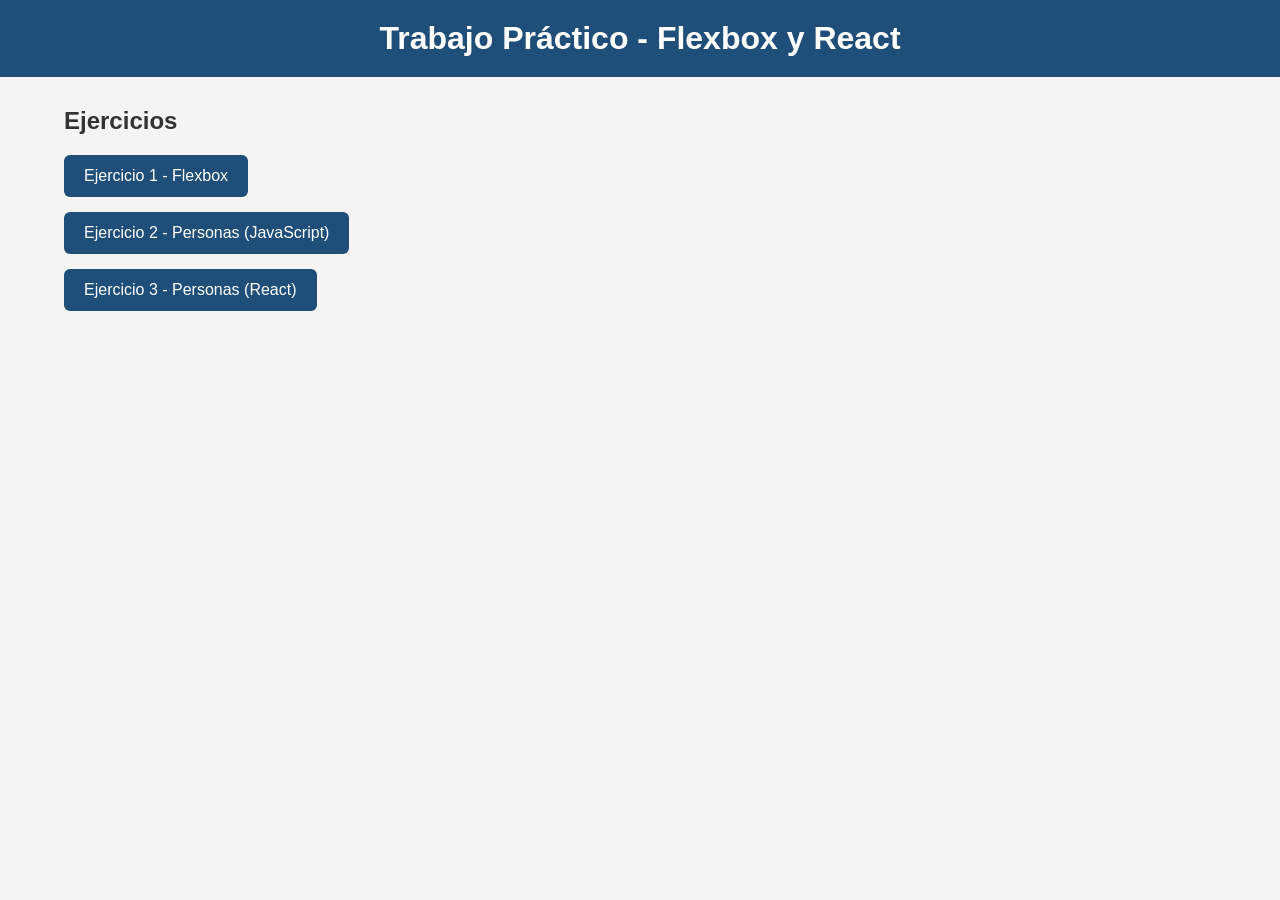
<file: index.html>
<!DOCTYPE html>
<html lang="es">
<head>
    <meta charset="UTF-8">
    <meta name="viewport" content="width=device-width, initial-scale=1.0">
    <title>Trabajo Práctico - Flexbox y React</title>

    <link rel="stylesheet" href="css/estilos.css">
</head>
<body>

    <header>
        <h1>Trabajo Práctico - Flexbox y React</h1>
    </header>

    <main>

        <h2>Ejercicios</h2>

        <nav>
            <ul class="menu">
                <li><a href="flexbox.html">Ejercicio 1 - Flexbox</a></li>

                <li><a href="personas.html">Ejercicio 2 - Personas (JavaScript)</a></li>

                <li><a href="react.html">Ejercicio 3 - Personas (React)</a></li>
            </ul>
        </nav>

    </main>

</body>
</html>
</file>
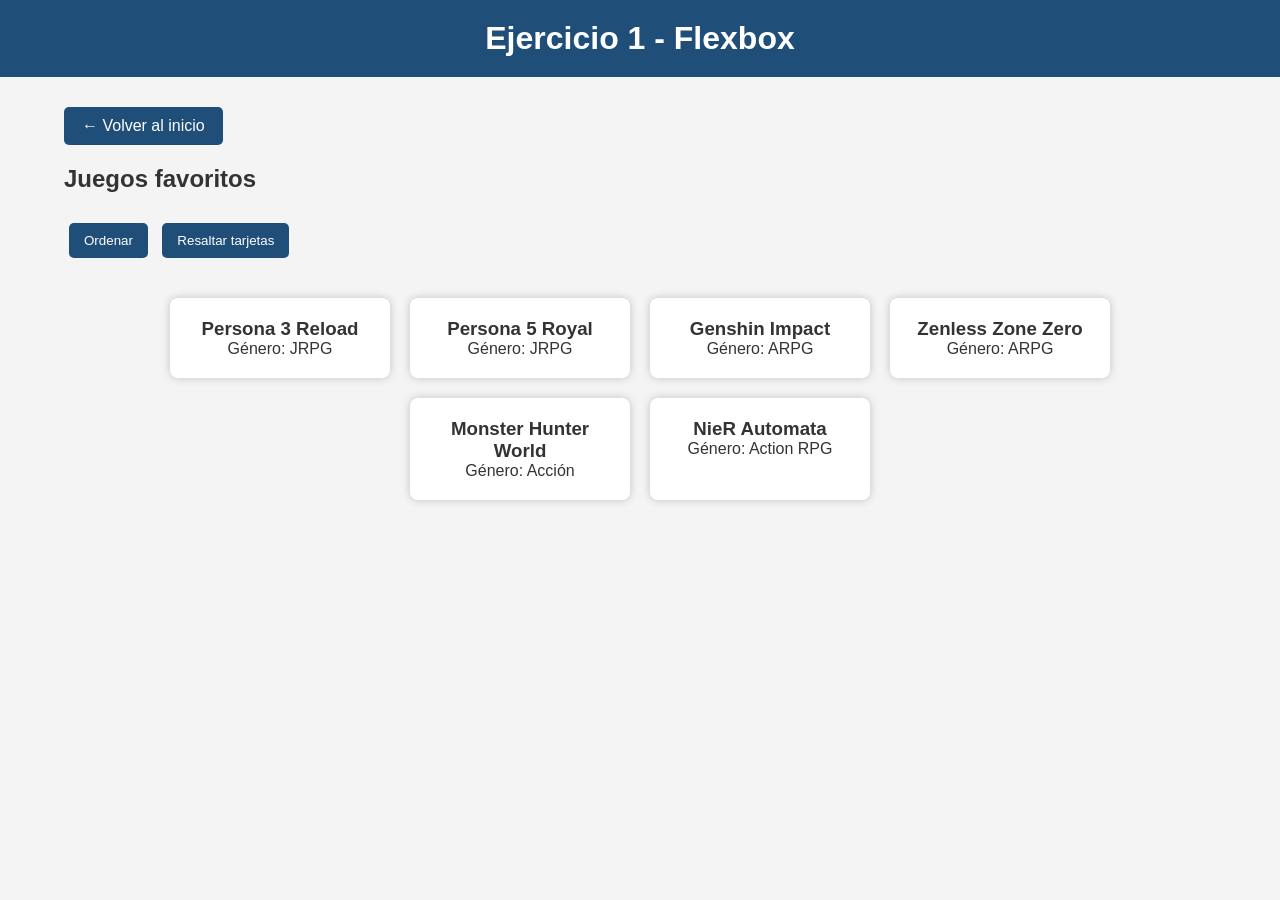
<file: flexbox.html>
<!DOCTYPE html>
<html lang="es">
<head>
    <meta charset="UTF-8">
    <meta name="viewport" content="width=device-width, initial-scale=1.0">
    <title>Ejercicio 1 - Flexbox</title>

    <link rel="stylesheet" href="css/estilos.css">
</head>
<body>

<header>
    <h1>Ejercicio 1 - Flexbox</h1>
</header>

<main>

    <a href="index.html" class="volver">← Volver al inicio</a>

    <h2>Juegos favoritos</h2>

    <button id="btnOrdenar">Ordenar</button>
    <button id="btnResaltar">Resaltar tarjetas</button>

    <div id="contenedor" class="contenedor"></div>

</main>

<script src="js/flexbox.js"></script>

</body>
</html>
</file>
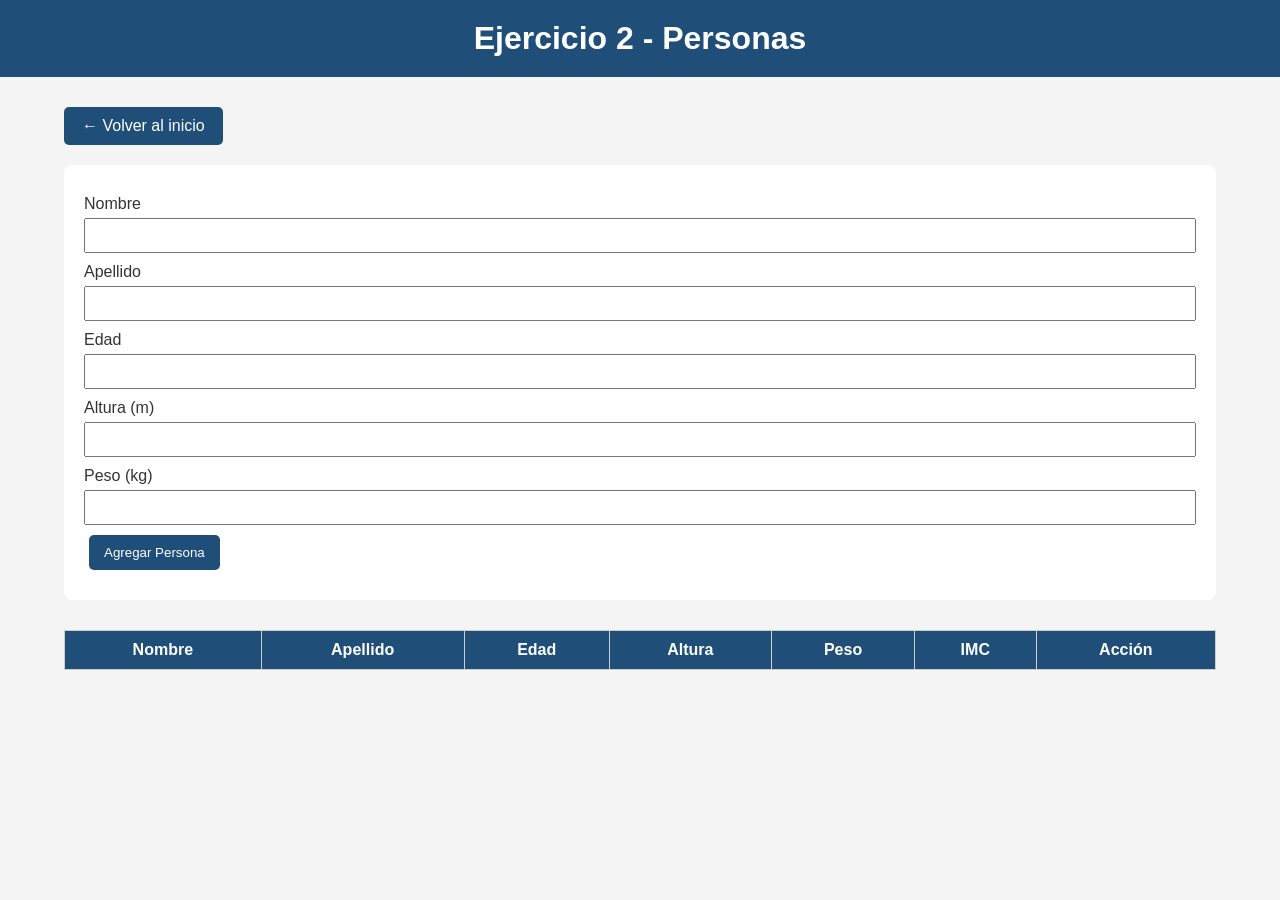
<file: personas.html>
<!DOCTYPE html>
<html lang="es">
<head>
    <meta charset="UTF-8">
    <meta name="viewport" content="width=device-width, initial-scale=1.0">
    <title>Ejercicio 2 - Personas</title>

    <link rel="stylesheet" href="css/estilos.css">
</head>
<body>

<header>
    <h1>Ejercicio 2 - Personas</h1>
</header>

<main>

    <a href="index.html" class="volver">← Volver al inicio</a>

    <form id="formPersona">

        <label>Nombre</label>
        <input type="text" id="nombre" required>

        <label>Apellido</label>
        <input type="text" id="apellido" required>

        <label>Edad</label>
        <input type="number" id="edad" required>

        <label>Altura (m)</label>
        <input type="number" step="0.01" id="altura" required>

        <label>Peso (kg)</label>
        <input type="number" step="0.1" id="peso" required>

        <button type="submit">Agregar Persona</button>

    </form>

    <table>

        <thead>

            <tr>

                <th>Nombre</th>
                <th>Apellido</th>
                <th>Edad</th>
                <th>Altura</th>
                <th>Peso</th>
                <th>IMC</th>
                <th>Acción</th>

            </tr>

        </thead>

        <tbody id="tablaPersonas">

        </tbody>

    </table>

</main>

<script src="js/personas.js"></script>

</body>
</html>
</file>
<file: css/estilos.css>
*{
    margin:0;
    padding:0;
    box-sizing:border-box;
    font-family:Arial, Helvetica, sans-serif;
}

body{
    background:#f4f4f4;
    color:#333;
}

header{
    background:#1f4e79;
    color:white;
    padding:20px;
    text-align:center;
}

main{
    width:90%;
    margin:30px auto;
}

h2{
    margin-bottom:20px;
}

.menu{
    list-style:none;
}

.menu li{
    margin:15px 0;
}

.menu a{
    text-decoration:none;
    color:white;
    background:#1f4e79;
    padding:12px 20px;
    border-radius:6px;
    display:inline-block;
}

.menu a:hover{
    background:#356ea3;
}

.volver{
    display:inline-block;
    margin-bottom:20px;
    text-decoration:none;
    background:#1f4e79;
    color:white;
    padding:10px 18px;
    border-radius:5px;
}

button{
    padding:10px 15px;
    cursor:pointer;
    border:none;
    border-radius:5px;
    background:#1f4e79;
    color:white;
    margin:10px 5px;
}

button:hover{
    background:#356ea3;
}

/* ---------------- FLEXBOX ---------------- */

.contenedor{
    display:flex;
    flex-wrap:wrap;
    justify-content:center;
    gap:20px;
    margin-top:30px;
}

.tarjeta{
    width:220px;
    background:white;
    padding:20px;
    border-radius:8px;
    text-align:center;
    box-shadow:0 0 10px rgba(0,0,0,.2);
}

.resaltada{
    background:#ffe599;
}

/* ---------------- FORMULARIO ---------------- */

form{
    background:white;
    padding:20px;
    border-radius:8px;
    margin-bottom:30px;
}

form label{
    display:block;
    margin-top:10px;
}

form input{
    width:100%;
    padding:8px;
    margin-top:5px;
}

table{
    width:100%;
    border-collapse:collapse;
    background:white;
}

th,td{
    border:1px solid #ccc;
    padding:10px;
    text-align:center;
}

th{
    background:#1f4e79;
    color:white;
}

.eliminar{
    background:#c0392b;
}

.eliminar:hover{
    background:#e74c3c;
}
</file>
